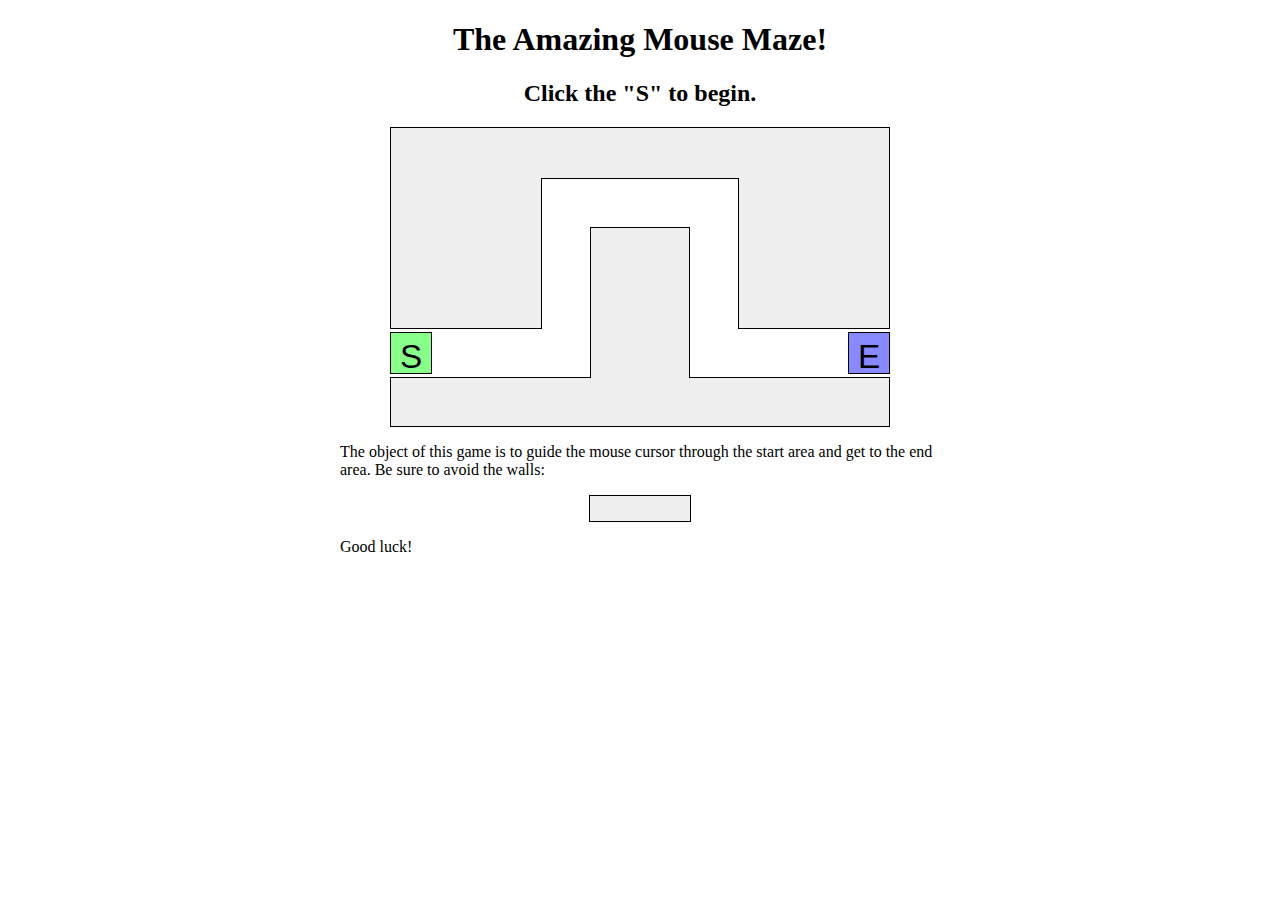
<file: maze/index.html>
<!DOCTYPE html>
<html lang="en">
	<!--
	CSE 190 M Lab 7 HTML file
	You should download this file for your lab, but you should not edit its contents.
	-->

	<head>
		<title>Maze!</title>
		
		<!-- provided files; do not modify -->
		<link href="css/maze.css" type="text/css" rel="stylesheet" />
		<script src="js/jquery.js" type="text/javascript"></script>
		
		<!-- your code -->
		<script src="js/maze.js" type="text/javascript"></script>
	</head>

	<body>
		<h1>The Amazing Mouse Maze!</h1>
		<h2 id="status">Click the "S" to begin.</h2>
		
		<!-- This part of the page represents the maze -->
		<div id="maze">
			<div id="start">S</div>
			<div class="boundary"></div>
			<div class="boundary"></div>
			<div class="boundary"></div>
			<div class="boundary"></div>
			<div class="boundary"></div>
			<div id="end">E</div>
		</div>
		
		<p>
			The object of this game is to guide the mouse cursor through the start area and get to the end area.  Be sure to avoid the walls:
		</p>
		
		<div class="boundary example"></div>
		
		<p>
			Good luck!
		</p>
	</body>
</html>
</file>
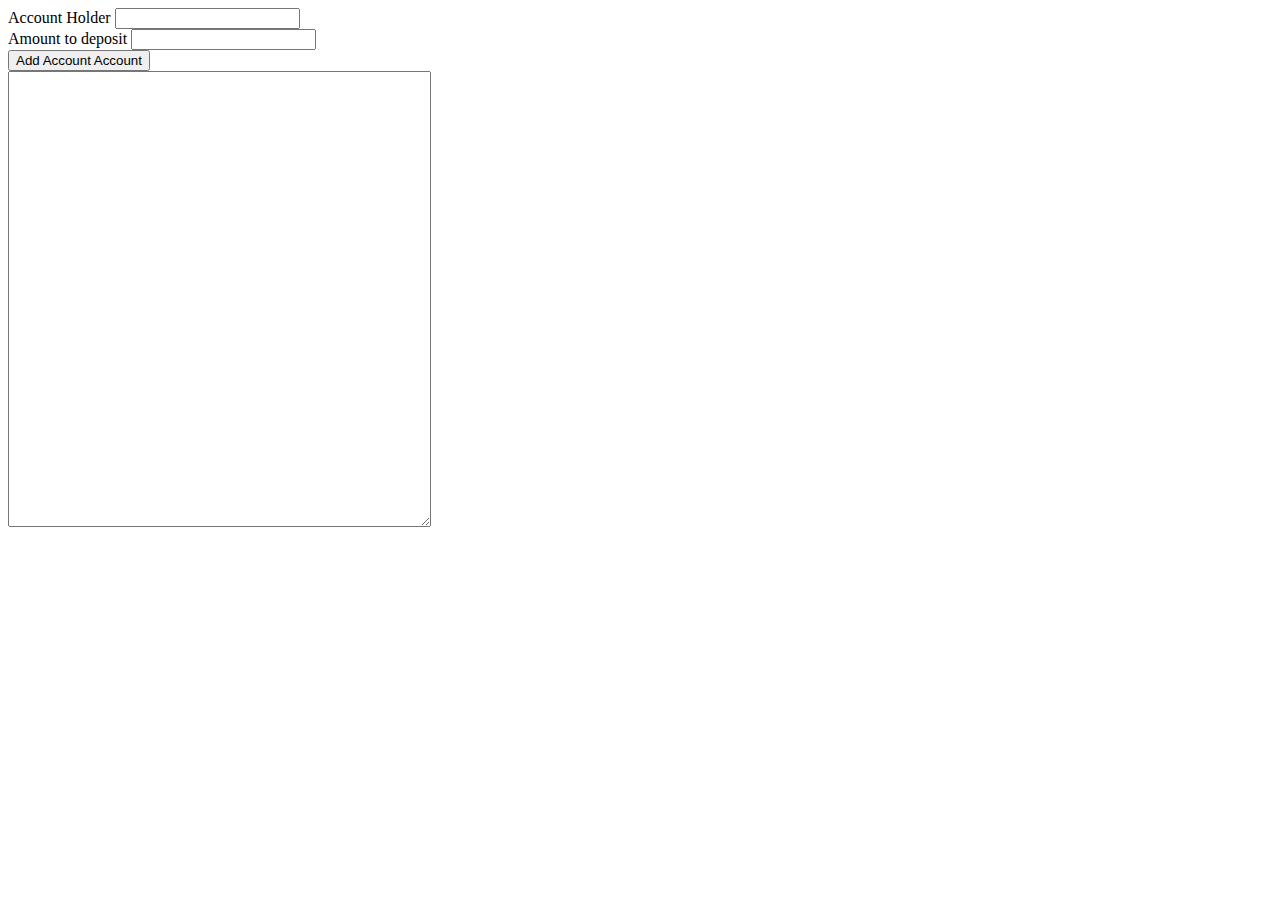
<file: bankAccount/bank.html>
<!DOCTYPE html>
<html lang="en">
<head>
    <title>Banking Accounts</title>
    <meta charset="UTF-8">
	<script src="bank.js" type="text/javascript"></script>
</head>
<body>
	<label for="accountHolder">Account Holder</label>
	
	<input id="accountHolder"><br>
	
	<label for="depositAmount">Amount to deposit</label>
	
	<input type="number" id="depositAmount"><br>
	
	<button id="create">Add Account Account</button><br>
	
    <textarea id="showInfo" rows="30" cols="50">
		
	</textarea>
</body>
</html>
</file>
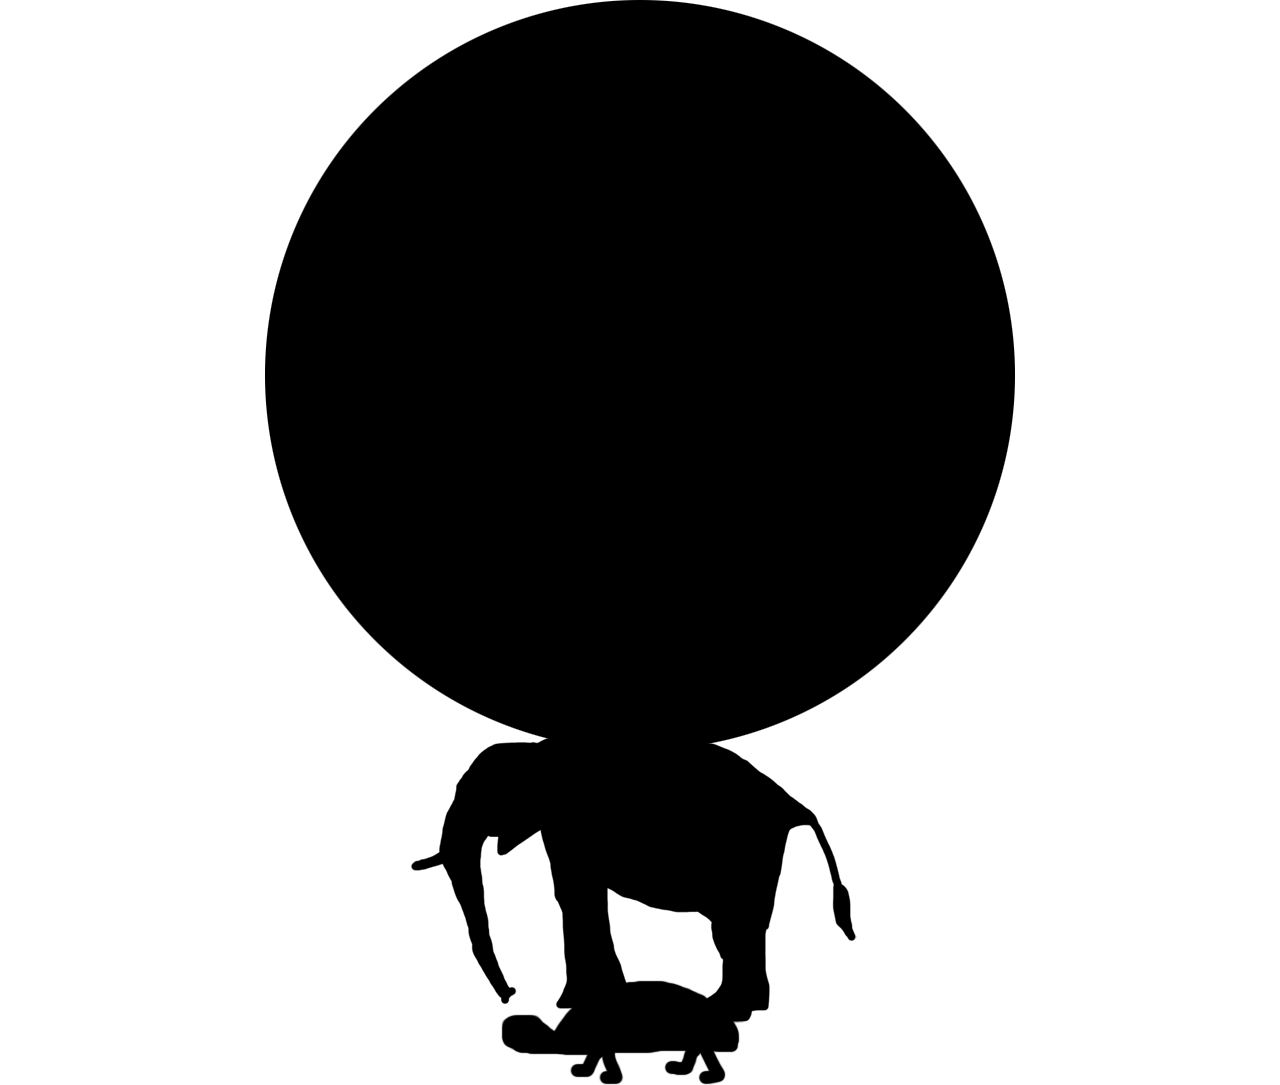
<file: jQueryExercises/turtles/turtles.html>
<!DOCTYPE html>
<html>
	<head>
		<title>turtles all the way down</title>
		<link rel="stylesheet" type="text/css" href="turtles.css" />
		<script src="https://ajax.googleapis.com/ajax/libs/jquery/1.7.2/jquery.min.js"
			type="text/javascript"></script>
		<script type="text/javascript" src="turtles.js"></script>
	</head>

	<body>
		<div id="earth"></div>
		<div id="elephant"></div>
		<div class="turtle"></div>
	</body>
</html>
</file>
<file: maze/css/maze.css>
/*
CSE 190 M Lab 6 CSS file
You don't need to download or edit this file.
*/

h1, h2 {
	text-align: center;
}

p {
	width: 600px;
	margin: 1em auto;
}

#maze {
	margin: auto;
	position: relative;
	height: 300px;
	width: 500px;
}

#start, #end {
	position: absolute;
	top: 205px;
	height: 30px;
	width: 30px;
	border: 1px solid black;
	padding: 5px;
	cursor: default;
	
	font-family: "Helvetica", "Arial", sans-serif;
	font-size: 25pt;
	text-align: center;
}

#maze #start {
	background-color: #88ff88;
	left: 0;
}

#maze #end {
	background-color: #8888ff;
	right: 0;
}

div.boundary {
	background-color: #eeeeee;
	border: 1px solid black;
}

div.boundary.example {
	margin: auto;
	width: 100px;
	height: 25px;
}

div.youlose {
	background-color: #ff8888;
}

/*
Hack hack hack; these are CSS "sibling selectors" for selecting
neighboring elements.  Necessary to avoid giving ids to the boundary divs
*/

#maze div.boundary {
	position: absolute;
	
	top: 0;
	left: 0;
	height: 200px;
	width: 150px;
	z-index: 1;
}

#maze div.boundary + div.boundary {
	border-left: none;
	border-right: none;
	z-index: 2;
	
	left: 151px;
	height: 50px;
	width: 198px;
}

#maze div.boundary + div.boundary + div.boundary {
	border-left: 1px black solid;
	border-right: 1px black solid;
	z-index: 1;
	
	left: 348px;
	height: 200px;
	width: 150px;
}

#maze div.boundary + div.boundary + div.boundary + div.boundary {
	border: 1px black solid;
	
	top: 250px;
	left: 0;
	height: 48px;
	width: 498px;
}

#maze div.boundary + div.boundary + div.boundary + div.boundary + div.boundary {
	border-bottom: none;
	
	top: 100px;
	left: 200px;
	height: 150px;
	width: 98px;
}
</file>
<file: jQueryExercises/turtles/turtles.css>
body {
	background-color: white;
	margin: 0;
}

#earth {
	width: 750px;
	height: 750px;
	background: url(earth.png);
	margin: auto;
}

#elephant {
	width: 500px;
	height: 380px;
	background: url(elephant.png);
	margin: -50px auto -100px auto;
}

.turtle {
	width: 239px;
	height: 105px;
	background: url(turtle.png) no-repeat;
	margin: -3px auto -20px auto;
	padding-right: 40px;
}
</file>
